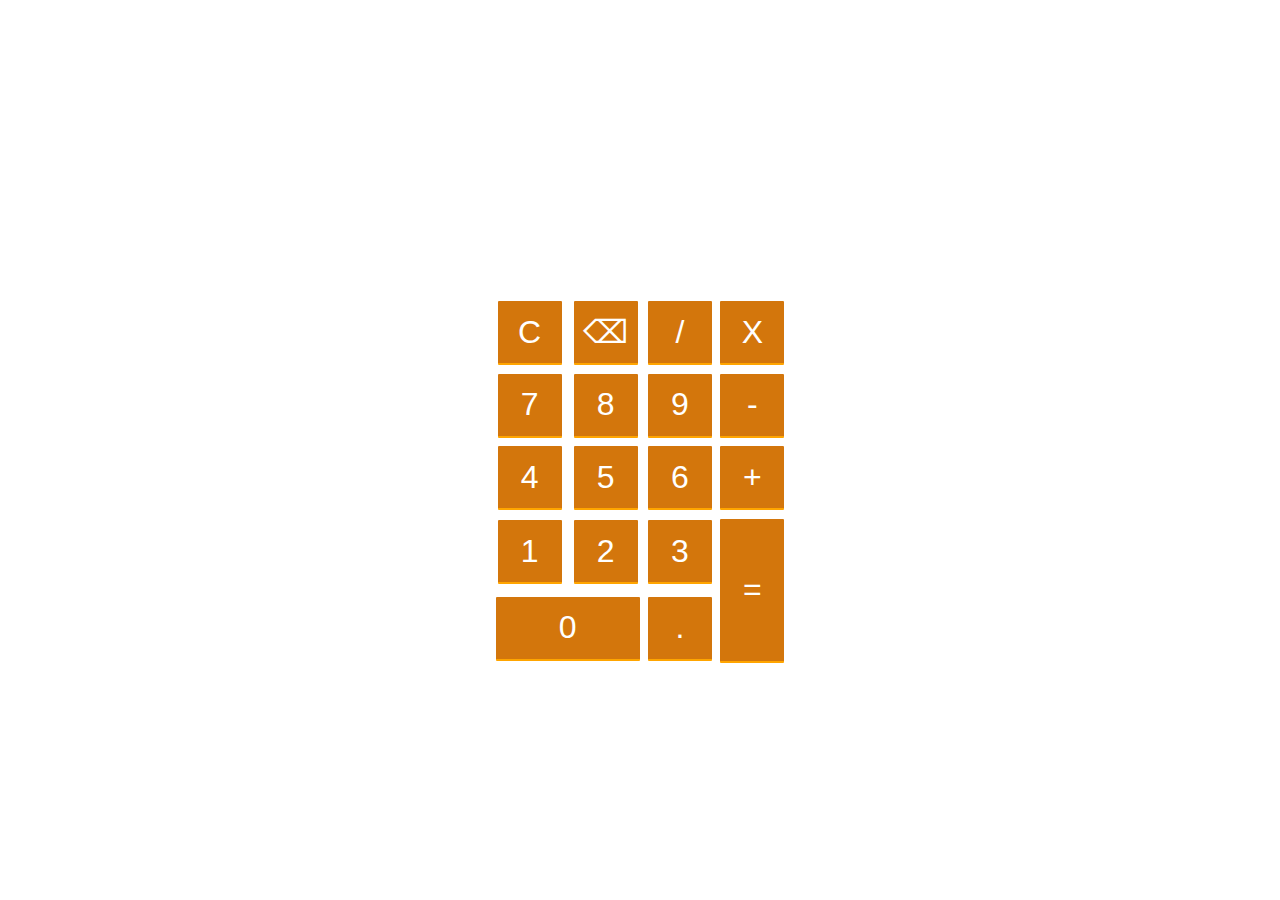
<file: projetos/Calculadora/index.html>
<!DOCTYPE html>
<html lang="pt-br">

<head>
    <meta charset="UTF-8">
    <meta name="viewport" content="width=device-width, initial-scale=1.0">
    <title>calculadora</title>
    <link rel="stylesheet" href="style.css">
    <script defer src="calculadora.js"></script>
</head>

<body>



    <h1>Luan Marques</h1>
    <div class="calculadora">

        <p id="resultado"></p>

        <table>



            <tr>

                <td><button onclick="clean('0')">C</button></td>
                <td><button onclick="back()">&#9003;</button></td>
                <td><button onclick="insert('/')">/</BUtton></td>
                <td><button onclick="insert('X')">X</BUtton></td>
            </tr>

            <tr>

                <td><button onclick="insert('7')">7</button></td>
                <td><button onclick="insert('8')">8</button></td>
                <td><button onclick="insert('9')">9</button></td>
                <td><button onclick="insert('-')">-</button></td>
            </tr>

            <tr>
                <td><button onclick="insert('4')">4</button></td>
                <td><button onclick="insert('5')">5</button></td>
                <td><button onclick="insert('6')">6</button></td>
                <td><button onclick="insert('+')">+</button></td>
            </tr>
            
            <tr>
                <td><button onclick="insert('1')">1</button></td>
                <td><button onclick="insert('2')">2</button></td>
                <td><button onclick="insert('3')">3</button></td>

                <td rowspan="2"><button onclick="calcular()" id="igual">=</button></td>


            </tr>

            <tr>
                <td colspan="2"><button id="zero">0</button></td>
                <td><button onclick="insert()">.</button></td>

            </tr>





        </table>


    </div>
</body>

</html>
</file>
<file: projetos/Calculadora/style.css>
*{

    box-sizing: border-box;
    padding: 0;
    margin: 0;
}

body{
    font-family: Arial, Helvetica, sans-serif;
     color: white;
    background: url(https://animes.olanerd.com/wp-content/uploads/2023/08/Estreia-do-Two-Blue-Vortex-com-nova-promocao.jpg) no-repeat center;
    background: linear-gradient(10deg, red, pink, black, white, );
    text-align: center;
    background-size: cover;
    height: 100vh;
    display: grid;
    place-items: center;
  
}

#resultado {
    background-color: #fff;
    height: 3rem;
    width: 17.7rem;
    margin: auto;
    font-size: 2rem;
    color: black;
    text-align: right;
    padding: 0.5rem;
    overflow: hidden;
    margin-bottom:1rem;
}

h1{

    position: absolute;
    top: 2%;
}

.calculadora{
    
    background-image: url('https://laverdadnoticias.com/__export/1669825586757/sites/laverdad/img/2022/11/30/revelan_al_ninja_mas_poderoso_de_boruto_naruto_next_generations.jpg_1889316708.jpg' );
    border-radius: 4%;
    padding: 4%;
    background-size: cover;
    background-attachment: fixed;
  


}

button{
    width: 4rem;
    height: 4rem;
    font-size: 2rem;
    cursor: pointer;
    margin: 0.2rem;
    background-color:rgb(211, 118, 12);
    border: none;
    color: #fff;
    border-bottom: 2px solid orange;
    border-radius: 1px;
}

button:hover{
    background-color:orange;
    color: rgb(235, 142, 20);
    transition: 0.5s;
    
}

#igual{

    height: 9rem;
}

#zero{

   width: 9rem;
}
</file>
